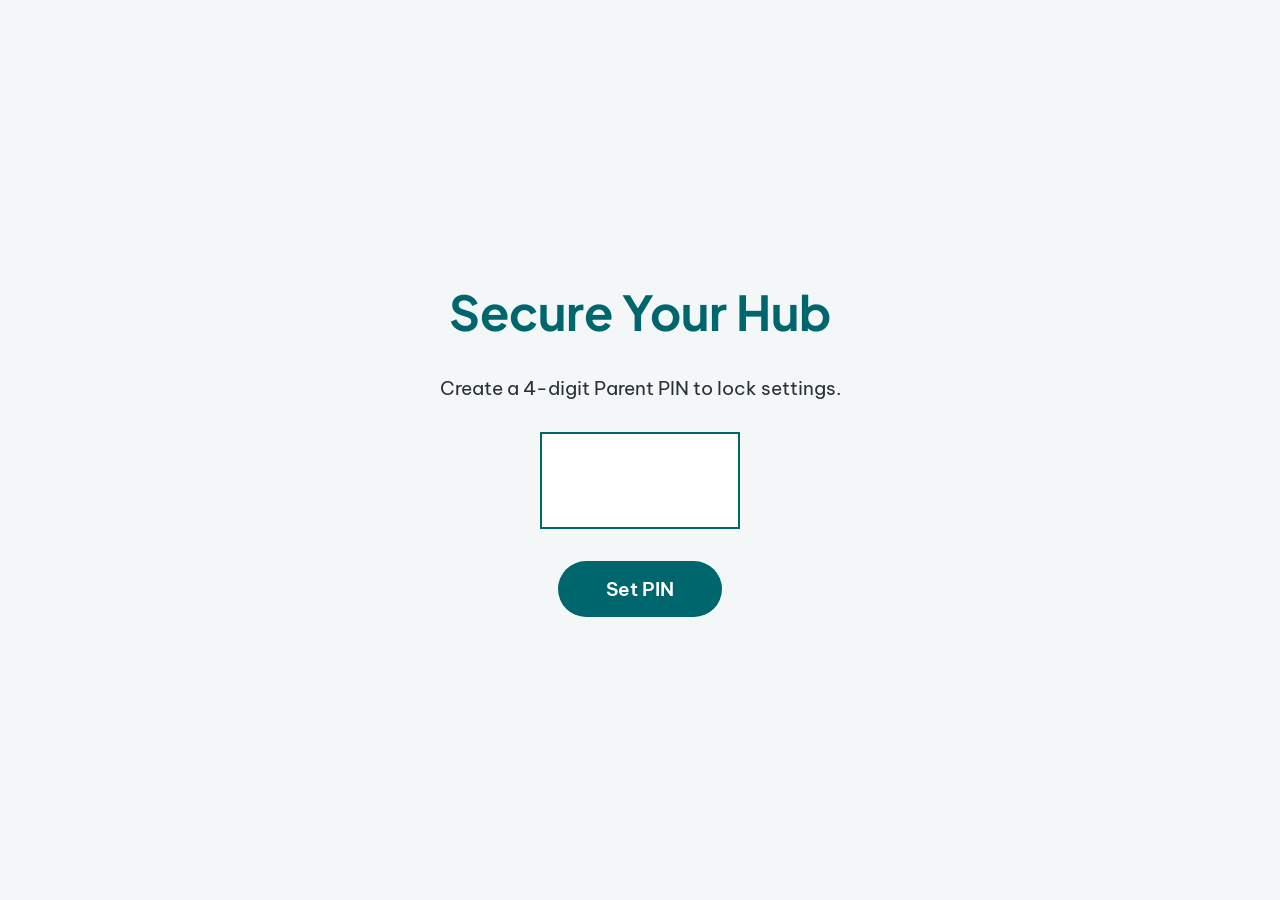
<file: app/index.html>
<!DOCTYPE html>
<html lang="en">
<head>
    <meta charset="UTF-8">
    <meta name="viewport" content="width=device-width, initial-scale=1.0">
    <title>SafeVideo</title>
    <link rel="preconnect" href="https://fonts.googleapis.com">
    <link rel="preconnect" href="https://fonts.gstatic.com" crossorigin>
    <link href="https://fonts.googleapis.com/css2?family=Plus+Jakarta+Sans:wght@400;600;700&family=Be+Vietnam+Pro:wght@400;500;600&display=swap" rel="stylesheet">
    <link rel="stylesheet" href="styles.css">
</head>
<body>
    <div id="app"></div>
    <script src="https://www.youtube.com/iframe_api"></script>
    <script src="app.js"></script>
</body>
</html>
</file>
<file: app/styles.css>
:root {
  /* Colors */
  --surface: #f3f7f7;
  --surface-container-lowest: #ffffff;
  --surface-container-low: #edf2f2;
  --surface-container: #e4e9e9;
  --surface-container-highest: #d7dede;

  /* Primary (Admin Theme) */
  --primary: #00666d;
  --primary-container: #91ebf4;

  /* Secondary (Kids Theme) */
  --secondary: #7b5400;
  --secondary-container: #ffc96f;
  --tertiary-container: #ea8cff;
  
  /* Text & Accents */
  --on-surface: #2b3030;
  --outline: #737878;
  --outline-variant: rgba(169, 174, 174, 0.15); 
  --error: #b31b25;
  --warning: #9128ad;

  /* Typography */
  --font-display: 'Plus Jakarta Sans', sans-serif;
  --font-body: 'Be Vietnam Pro', sans-serif;

  /* Spacing */
  --spacing-4: 1.4rem;
  --spacing-6: 2rem;
  --spacing-8: 3rem;
  --spacing-12: 4.5rem;

  /* Roundedness */
  --rounded-lg: 2rem;
  --rounded-xl: 3rem;
  --rounded-full: 9999px;
}

* {
  box-sizing: border-box;
}

body {
  margin: 0;
  padding: 0;
  font-family: var(--font-body);
  background-color: var(--surface);
  color: var(--on-surface);
}

h1, h2, h3, h4, .display-text {
  font-family: var(--font-display);
  margin: 0;
  line-height: 1.2;
}

button {
  font-family: var(--font-body);
  cursor: pointer;
  border: none;
  font-weight: 600;
  transition: all 0.2s ease;
}

input {
  font-family: var(--font-body);
}

/* Utility / Structural Classes */
#app {
  width: 100vw;
  height: 100vh;
  overflow-x: hidden;
  display: flex;
  flex-direction: column;
}

/* Elevational Depth System */
.ambient-shadow {
  box-shadow: 0 4px 24px rgba(43, 48, 48, 0.06);
}

.glass-nav {
  background-color: rgba(228, 233, 233, 0.8);
  backdrop-filter: blur(20px);
  -webkit-backdrop-filter: blur(20px);
}

/* Modals */
.parental-gate-modal {
  position: fixed;
  top: 0;
  left: 0;
  width: 100vw;
  height: 100vh;
  background-color: var(--tertiary-container);
  z-index: 1000;
  display: flex;
  flex-direction: column;
  justify-content: center;
  align-items: center;
  text-align: center;
}

/* Buttons */
.btn-admin-primary {
  background-color: var(--primary);
  color: white;
  border-radius: var(--rounded-full);
  padding: 0.8rem 1.6rem;
  font-size: 1rem;
}

.btn-kid-primary {
  background-color: var(--secondary);
  color: white;
  border-radius: var(--rounded-xl);
  padding: var(--spacing-6);
  font-size: 1.25rem;
}

/* Form Inputs */
.admin-input {
  background-color: var(--surface-container-highest);
  padding: 1rem 1.2rem;
  border-radius: 8px;
  border: 2px solid transparent;
  outline: none;
  font-size: 1rem;
  width: 100%;
}

.admin-input:focus {
  background-color: var(--primary-container);
  border-color: var(--primary); 
}

/* Layout */
.admin-layout {
  display: flex;
  height: 100vh;
}
.sidebar {
  width: 280px;
  background-color: var(--surface-container-lowest);
  border-right: none;
  border-top-right-radius: var(--rounded-lg);
  border-bottom-right-radius: var(--rounded-lg);
  padding: var(--spacing-6);
  display: flex;
  flex-direction: column;
}
.sidebar-profile {
  margin-bottom: var(--spacing-8);
}
.sidebar-profile h2 { color: var(--primary); }
.sidebar-profile p { color: var(--outline); font-size: 0.9rem; }

.sidebar-nav {
  display: flex;
  flex-direction: column;
  gap: 1rem;
}
.nav-item {
  background: transparent;
  color: var(--on-surface);
  text-align: left;
  padding: 1rem 1.5rem;
  border-radius: var(--rounded-full);
  font-size: 1rem;
}
.nav-item:hover {
  background: var(--surface-container-low);
}
.nav-item.active {
  background: var(--primary-container);
  color: var(--on-surface);
}
.btn-switch-mode {
  margin-top: auto;
  background: var(--tertiary-container);
  color: var(--on-surface);
  padding: 1rem;
  border-radius: var(--rounded-full);
}

.main-content {
  flex: 1;
  display: flex;
  flex-direction: column;
  overflow-y: auto;
}
.top-bar {
  padding: var(--spacing-6) var(--spacing-8);
  position: sticky;
  top: 0;
  z-index: 10;
}
.top-bar h1 {
  color: var(--primary);
}
.content-area {
  padding: 0 var(--spacing-8) var(--spacing-8);
}

/* Dashboard Bento Cards */
.bento-cards {
  display: grid;
  grid-template-columns: 2fr 1fr;
  gap: var(--spacing-6);
  margin-bottom: var(--spacing-8);
}
.bento-card {
  padding: var(--spacing-6);
  border-radius: var(--rounded-lg);
  background: var(--surface-container-lowest);
  box-shadow: 0 4px 20px rgba(0,0,0,0.03);
}
.bento-card.hero {
  background: linear-gradient(135deg, var(--primary), #004c52);
  color: white;
}
.bento-card.hero h2 { color: white; margin-bottom: 1rem; }
.bento-card .badge {
  display: inline-block;
  background: rgba(255,255,255,0.2);
  padding: 0.5rem 1rem;
  border-radius: var(--rounded-full);
  font-weight: bold;
}
.bento-card.stat {
  text-align: center;
}
.stat-num {
  font-size: 4rem;
  font-family: var(--font-display);
  font-weight: bold;
  color: var(--primary);
}

.toolbar {
  display: flex;
  justify-content: space-between;
  align-items: center;
  margin-bottom: var(--spacing-6);
}

/* Video Grid */
.video-grid {
  display: grid;
  grid-template-columns: repeat(auto-fill, minmax(300px, 1fr));
  gap: var(--spacing-6);
}
.admin-card {
  background: var(--surface-container-lowest);
  border-radius: var(--rounded-lg);
  padding: 1.5rem;
  display: flex;
  gap: 1.5rem;
  align-items: center;
}
.admin-card img {
  width: 120px;
  height: 80px;
  border-radius: 8px;
  object-fit: cover;
}
.card-info { flex: 1; }
.card-info h4 { margin-bottom: 0.5rem; }
.category-badge {
  font-size: 0.8rem;
  background: var(--primary-container);
  color: var(--primary);
  padding: 0.2rem 0.6rem;
  border-radius: var(--rounded-full);
  font-weight: bold;
}

/* Toggle Switch */
.toggle {
  position: relative;
  display: inline-block;
  width: 50px;
  height: 26px;
  float: right;
}
.toggle input { opacity: 0; width: 0; height: 0; }
.slider {
  position: absolute; cursor: pointer;
  top: 0; left: 0; right: 0; bottom: 0;
  background-color: var(--surface-container-highest);
  transition: .4s;
  border-radius: 34px;
}
.slider:before {
  position: absolute; content: "";
  height: 18px; width: 18px;
  left: 4px; bottom: 4px;
  background-color: white;
  transition: .4s;
  border-radius: 50%;
}
input:checked + .slider { background-color: var(--primary); }
input:checked + .slider:before { transform: translateX(24px); }

/* Kid Layout */
.kid-layout {
  display: flex;
  flex-direction: column;
  height: 100vh;
}
.kid-header {
  padding: var(--spacing-4) var(--spacing-6);
  display: flex;
  justify-content: space-between;
  align-items: center;
  background: var(--surface-container-lowest);
}
.btn-exit-kid {
  background: transparent;
  color: var(--outline);
  padding: 0.5rem 1rem;
  border-radius: var(--rounded-full);
}
.btn-exit-kid:hover { background: var(--surface-container-low); }

.kid-main {
  flex: 1;
  padding: var(--spacing-8);
  overflow-y: auto;
}
.video-grid-kid {
  display: grid;
  grid-template-columns: repeat(auto-fill, minmax(280px, 1fr));
  gap: var(--spacing-8);
}
.kid-card {
  background: var(--surface-container-lowest);
  border-radius: var(--rounded-xl);
  overflow: hidden;
  cursor: pointer;
  transition: transform 0.2s;
}
.kid-card:hover { transform: scale(1.02); }
.kid-card img {
  width: 100%;
  height: 180px;
  object-fit: cover;
}
.kid-card-footer {
  background: var(--secondary-container);
  padding: 1.5rem;
  text-align: center;
}
.kid-card-footer h3 {
  color: var(--secondary);
}

.player-container {
  max-width: 800px;
  margin: 2rem auto;
  background: var(--surface-container-lowest);
  border-radius: var(--rounded-xl);
  overflow: hidden;
}
.mock-player-img {
  width: 100%;
  height: 450px;
  object-fit: cover;
}
.player-controls {
  padding: var(--spacing-6);
  display: flex;
  justify-content: space-between;
  align-items: center;
  background: var(--secondary-container);
}
.play-btn {
  background: var(--secondary);
  color: white;
  padding: 1rem 2rem;
  border-radius: var(--rounded-full);
  font-weight: bold;
  font-size: 1.2rem;
  cursor: pointer;
}
.btn-back {
  background: white;
  padding: 1rem 2rem;
  border-radius: var(--rounded-full);
  font-size: 1.2rem;
  box-shadow: 0 4px 12px rgba(0,0,0,0.1);
  margin-bottom: 2rem;
}

/* History & Usage Controls */
.history-card {
  background: var(--surface-container-lowest);
  border-radius: var(--rounded-lg);
  padding: 1.5rem;
  display: flex;
  gap: 1.5rem;
  align-items: center;
  margin-bottom: 1rem;
}
.history-card img { width: 150px; height: 100px; border-radius: 8px; object-fit: cover; }
.history-meta { display: flex; gap: 1rem; color: var(--outline); font-size: 0.9rem; margin-top: 0.5rem; }

.usage-group {
  background: var(--surface-container-lowest);
  padding: 2rem;
  border-radius: var(--rounded-lg);
  margin-bottom: 2rem;
}

.lockout-modal {
  position: fixed; top:0; left:0; width:100vw; height:100vh;
  background: var(--surface);
  z-index: 9999;
  display: flex; flex-direction: column; justify-content: center; align-items: center; text-align: center;
}
.lockout-modal h1 { color: var(--primary); font-size: 4rem; margin-bottom: 2rem; }

/* ---------- MOBILE RESPONSIVENESS ---------- */
@media (max-width: 768px) {
  /* Admin Layout */
  .admin-layout { flex-direction: column; height: auto; min-height: 100vh; overflow-y: visible; }
  .sidebar { width: 100%; padding: 1.5rem; border-right: none; border-bottom: 2px solid var(--surface-container-high); position: relative; z-index: 10; }
  .sidebar-profile { margin-bottom: 1.5rem; text-align: center; }
  .sidebar-nav { display: flex; flex-wrap: wrap; gap: 0.5rem; justify-content: center; }
  .nav-item { flex: 1 1 45%; padding: 0.8rem; text-align: center; font-size: 0.95rem; }
  .btn-switch-mode { margin-top: 1.5rem; width: 100%; }
  
  /* Content Adjustments */
  .main-content { padding: 1rem; height: auto; overflow-y: visible; }
  .top-bar h1 { font-size: 1.5rem; }
  .bento-cards { flex-direction: column; gap: 1rem; }
  .video-grid { grid-template-columns: 1fr; }
  .video-grid-kid { grid-template-columns: 1fr; gap: 1.5rem; padding: 1rem; }
  
  /* Feature Elements */
  .history-card { flex-direction: column; align-items: flex-start; }
  .history-card img { width: 100%; height: 200px; border-radius: var(--rounded); }
  .usage-group > div[style*="display:flex"] { flex-direction: column !important; gap: 1rem !important; }
  .parental-gate-modal h2 { font-size: 2.5rem !important; }
  .lockout-modal h1 { font-size: 2.5rem; padding: 0 1rem; }
}
</file>
